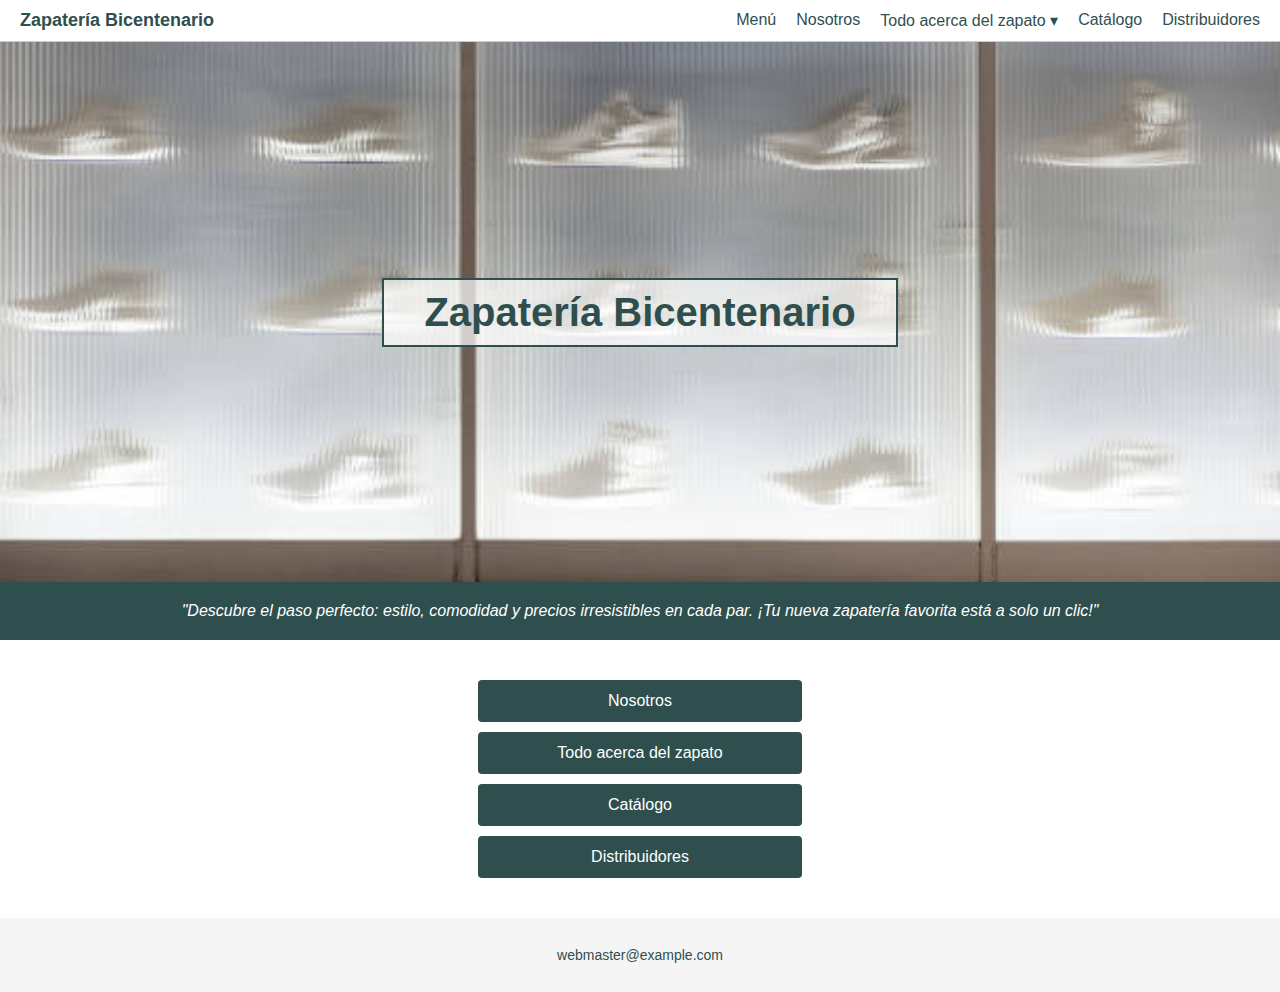
<file: index.html>
<!DOCTYPE html>
<html lang="es">
<head>
  <meta charset="UTF-8">
  <meta name="viewport" content="width=device-width, initial-scale=1.0">
  <title>Zapatería Bicentenario</title>
  <link rel="stylesheet" href="css/styles.css">
</head>
<body>
  <!-- NAVBAR -->
  <nav class="navbar">
    <div class="navbar-left">Zapatería Bicentenario</div>
    <ul class="navbar-right">
      <li><a href="index.html">Menú</a></li>
      <li><a href="menu.html">Nosotros</a></li>
      <li class="dropdown">
        <a href="about.html">Todo acerca del zapato ▾</a>
        <ul class="dropdown-content">
          <li><a href="pageopc1.html">Mundo del Zapato</a></li>
          <li><a href="pageopc2.html">Medidas y el pie</a></li>
          <li><a href="pageopc3.html">El buen Zapato</a></li>
          <li><a href="pageopc4.html">Hormas</a></li>
          <li><a href="pageopc5.html">Numeración del Zapato</a></li>
          <li><a href="pageopc6.html">Cuidado del Zapato</a></li>
          <li><a href="pageopc7.html">¿Cómo se hace un Zapato?</a></li>
        </ul>
      </li>
      <li><a href="contact.html">Catálogo</a></li>
      <li><a href="post.html">Distribuidores</a></li>
    </ul>
  </nav>

  <!-- BANNER -->
  <header class="banner">
    <h1>Zapatería Bicentenario</h1>
  </header>

  <!-- SLOGAN -->
  <section class="slogan">
    "Descubre el paso perfecto: estilo, comodidad y precios irresistibles en cada par. 
    ¡Tu nueva zapatería favorita está a solo un clic!"
  </section>

  <!-- BOTONES -->
  <section class="buttons">
    <a href="menu.html">Nosotros</a>
    <a href="about.html">Todo acerca del zapato</a>
    <a href="contact.html">Catálogo</a>
    <a href="post.html">Distribuidores</a>
  </section>

  <!-- FOOTER -->
  <footer>
    <p><a href="#">webmaster@example.com</a></p>
  </footer>

  <script src="js/scripts.js"></script>
</body>
</html>
</file>
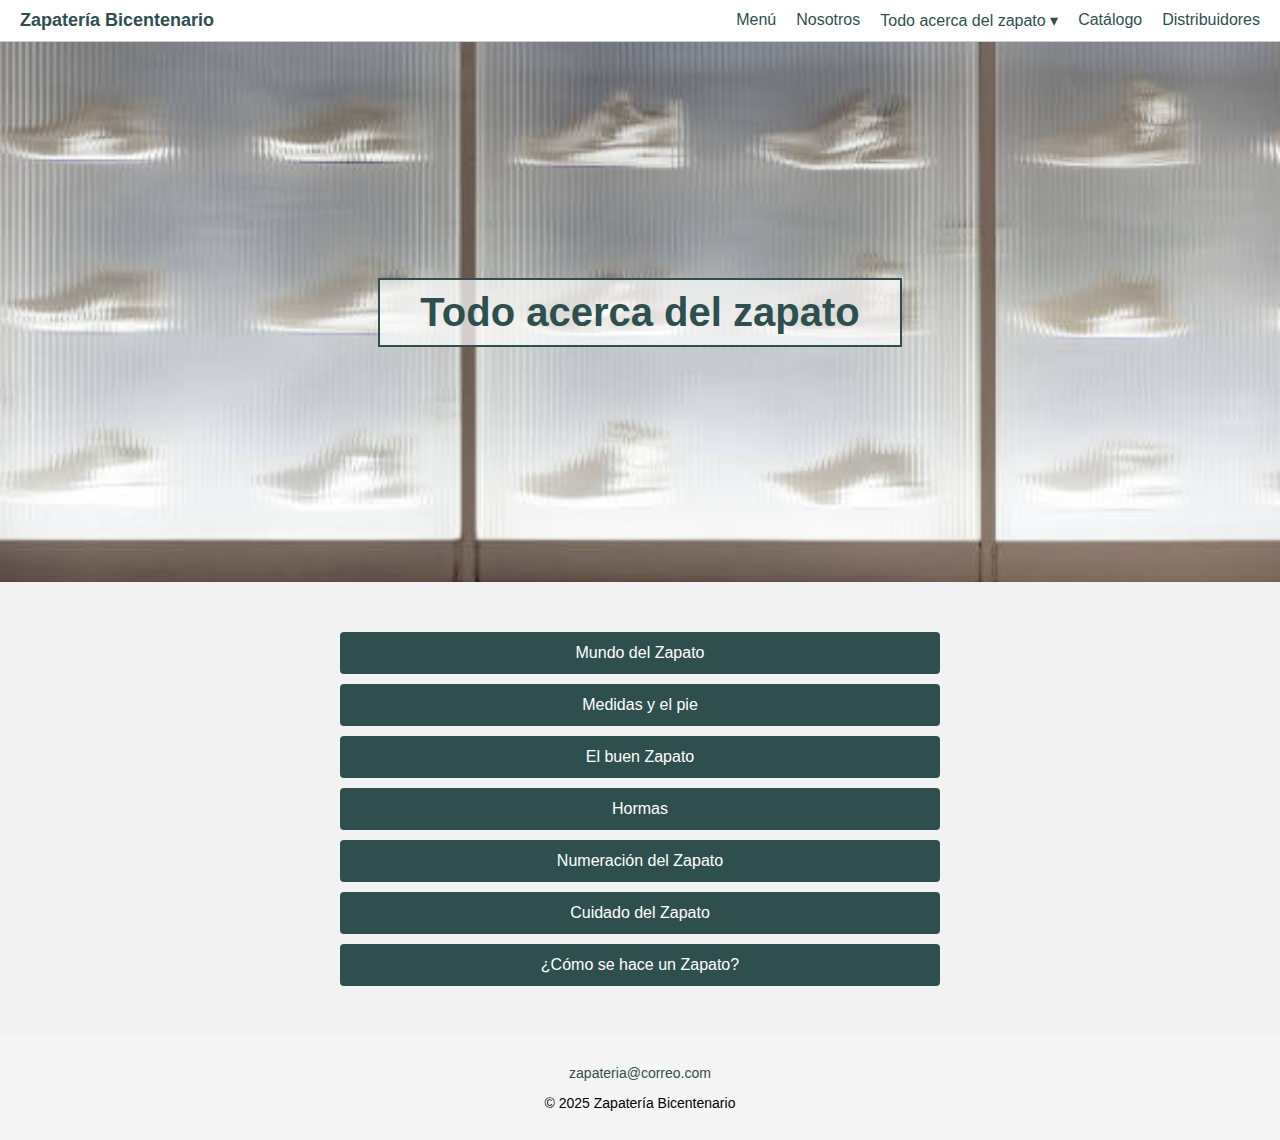
<file: about.html>
<!DOCTYPE html>
<html lang="es">
<head>
  <meta charset="UTF-8">
  <meta name="viewport" content="width=device-width, initial-scale=1.0">
  <title>Todo acerca del zapato - Zapatería Bicentenario</title>
  <link rel="stylesheet" href="css/styles.css">
</head>
<body>
  <!-- NAVBAR -->
  <nav class="navbar">
    <div class="navbar-left">Zapatería Bicentenario</div>
    <ul class="navbar-right">
      <li><a href="index.html">Menú</a></li>
      <li><a href="menu.html">Nosotros</a></li>
      <li class="dropdown">
        <a href="about.html">Todo acerca del zapato ▾</a>
        <ul class="dropdown-content">
          <li><a href="pageopc1.html">Mundo del Zapato</a></li>
          <li><a href="pageopc2.html">Medidas y el pie</a></li>
          <li><a href="pageopc3.html">El buen Zapato</a></li>
          <li><a href="pageopc4.html">Hormas</a></li>
          <li><a href="pageopc5.html">Numeración del Zapato</a></li>
          <li><a href="pageopc6.html">Cuidado del Zapato</a></li>
          <li><a href="pageopc7.html">¿Cómo se hace un Zapato?</a></li>
        </ul>
      </li>
      <li><a href="contact.html">Catálogo</a></li>
      <li><a href="post.html">Distribuidores</a></li>
    </ul>
  </nav>

  <!-- BANNER -->
  <section class="banner">
    <h1>Todo acerca del zapato</h1>
  </section>

  <!-- SECCIÓN DE BOTONES -->
  <section class="zapato-section">
    <div class="zapato-buttons">
      <a href="pageopc1.html">Mundo del Zapato</a>
      <a href="pageopc2.html">Medidas y el pie</a>
      <a href="pageopc3.html">El buen Zapato</a>
      <a href="pageopc4.html">Hormas</a>
      <a href="pageopc5.html">Numeración del Zapato</a>
      <a href="pageopc6.html">Cuidado del Zapato</a>
      <a href="pageopc7.html">¿Cómo se hace un Zapato?</a>
    </div>
  </section>

  <!-- FOOTER -->
  <footer>
    <p><a href="mailto:zapateria@correo.com">zapateria@correo.com</a></p>
    <p>&copy; 2025 Zapatería Bicentenario</p>
  </footer>
</body>
</html>
</file>
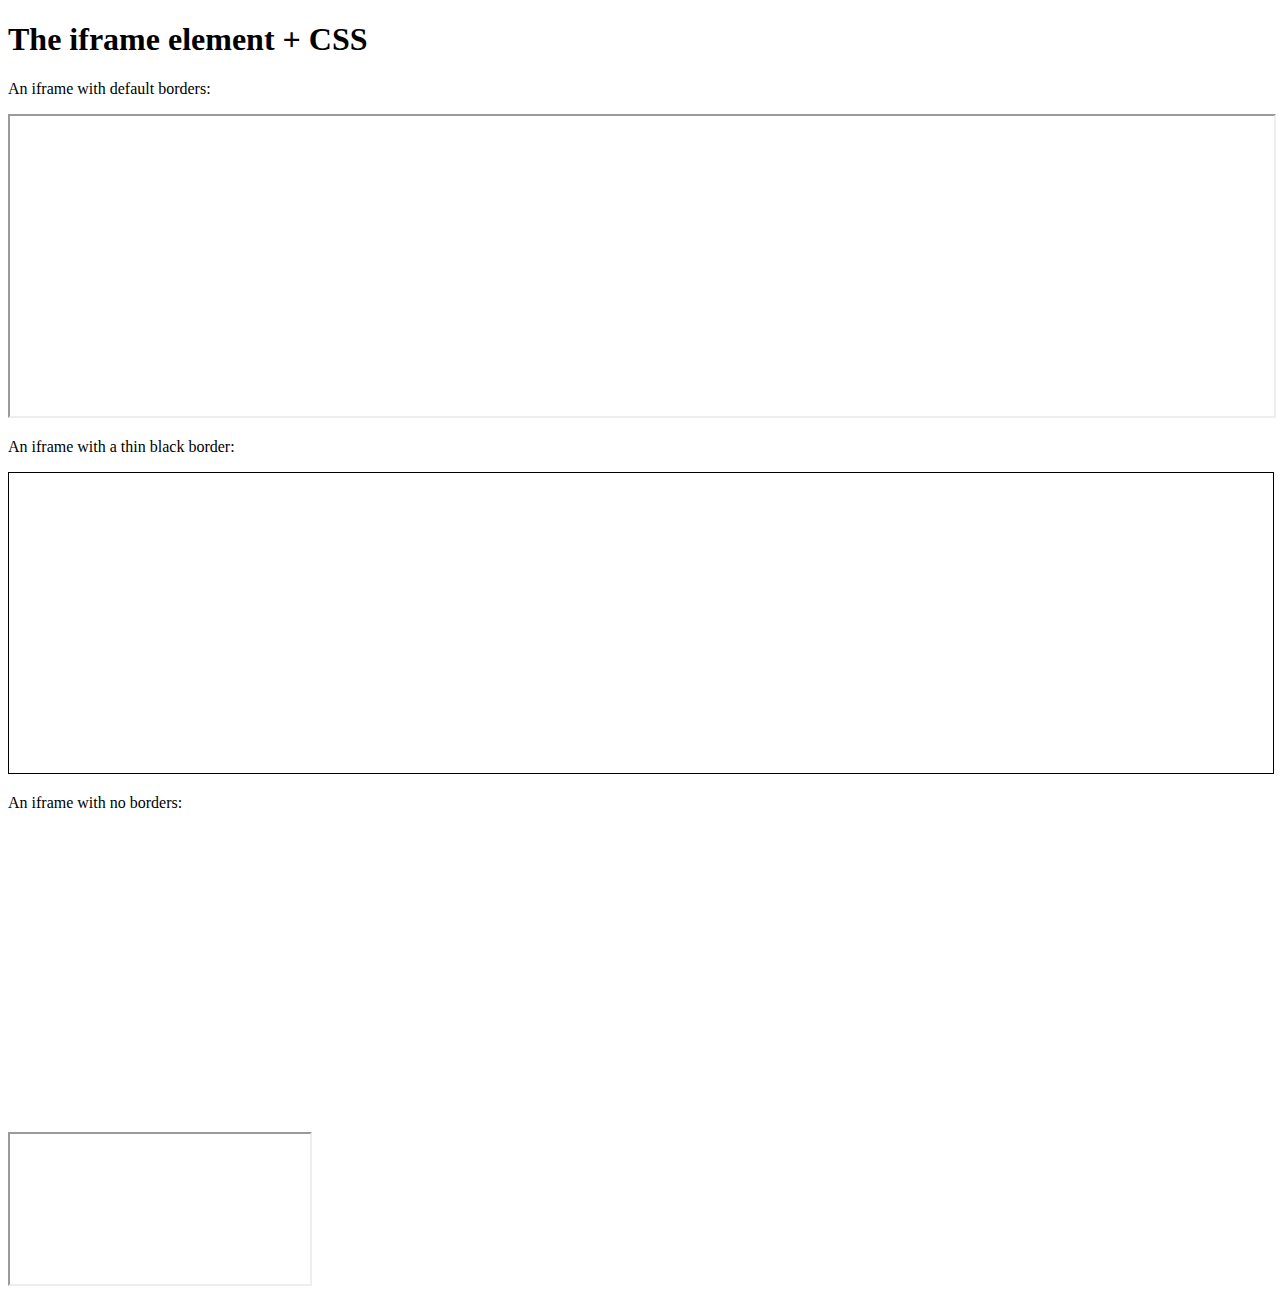
<file: ejercicio1.html>
<!DOCTYPE html>
<html>
<body>

<h1>The iframe element + CSS</h1>

<p>An iframe with default borders:</p>
<iframe src="https://upslp.blackboard.com/https://upslp.blackboard.com/" width="100%" height="300">
</iframe>

<p>An iframe with a thin black border:</p>
<iframe src="https://outlook.live.com/owa/" width="100%" height="300" style="border:1px solid black;">
</iframe>

<p>An iframe with no borders:</p>
<iframe src="https://www.canva.com/" width="100%" height="300" style="border:none;">
</iframe>

<iframe src="https://goo.gl/maps/eGNb24GyeBrXhHDv7"></iframe>
</body>
</html>
</file>
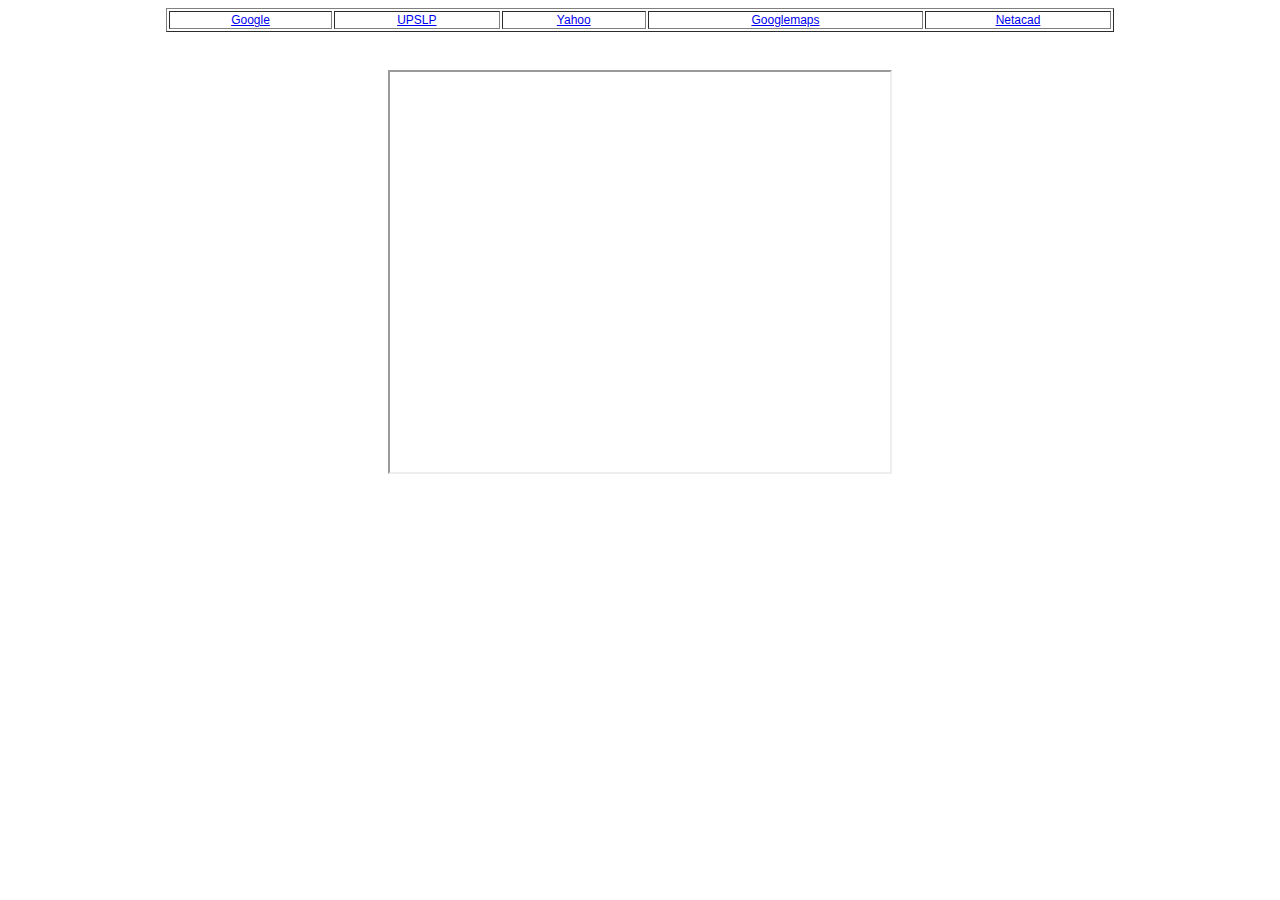
<file: ejercicio2.html>
<!DOCTYPE
HTML>
<html lang="es">
<head>
<title>Iframe</title>
<meta charset="iso-8859-2" />
</head>
<body style="font-family:Arial; font-size:12px;">
<table style="width:75%; text-align:center; margin:auto" border="1">
<tr>
<td><a href="https://www.google.com/?hl=es" target="visor">Google</a></td>
<td><a href="https://www.upslp.edu.mx/upslp/" target="visor">UPSLP</a></td>
<td><a href="https://espanol.yahoo.com/?p=us" target="visor">Yahoo</a></td>
<td><a href="https://www.google.com.mx/maps/@22.1162471,-100.9920162,15z" target="visor">Googlemaps</a></td>
<td><a href="https://www.netacad.com/es" target="visor">Netacad</a></td>
</tr>
</table>
<p>&nbsp;</p>
<iframe name="visor" width="500" height="400" style="margin:auto; display:block;"></iframe>
</body>
</html>
</file>
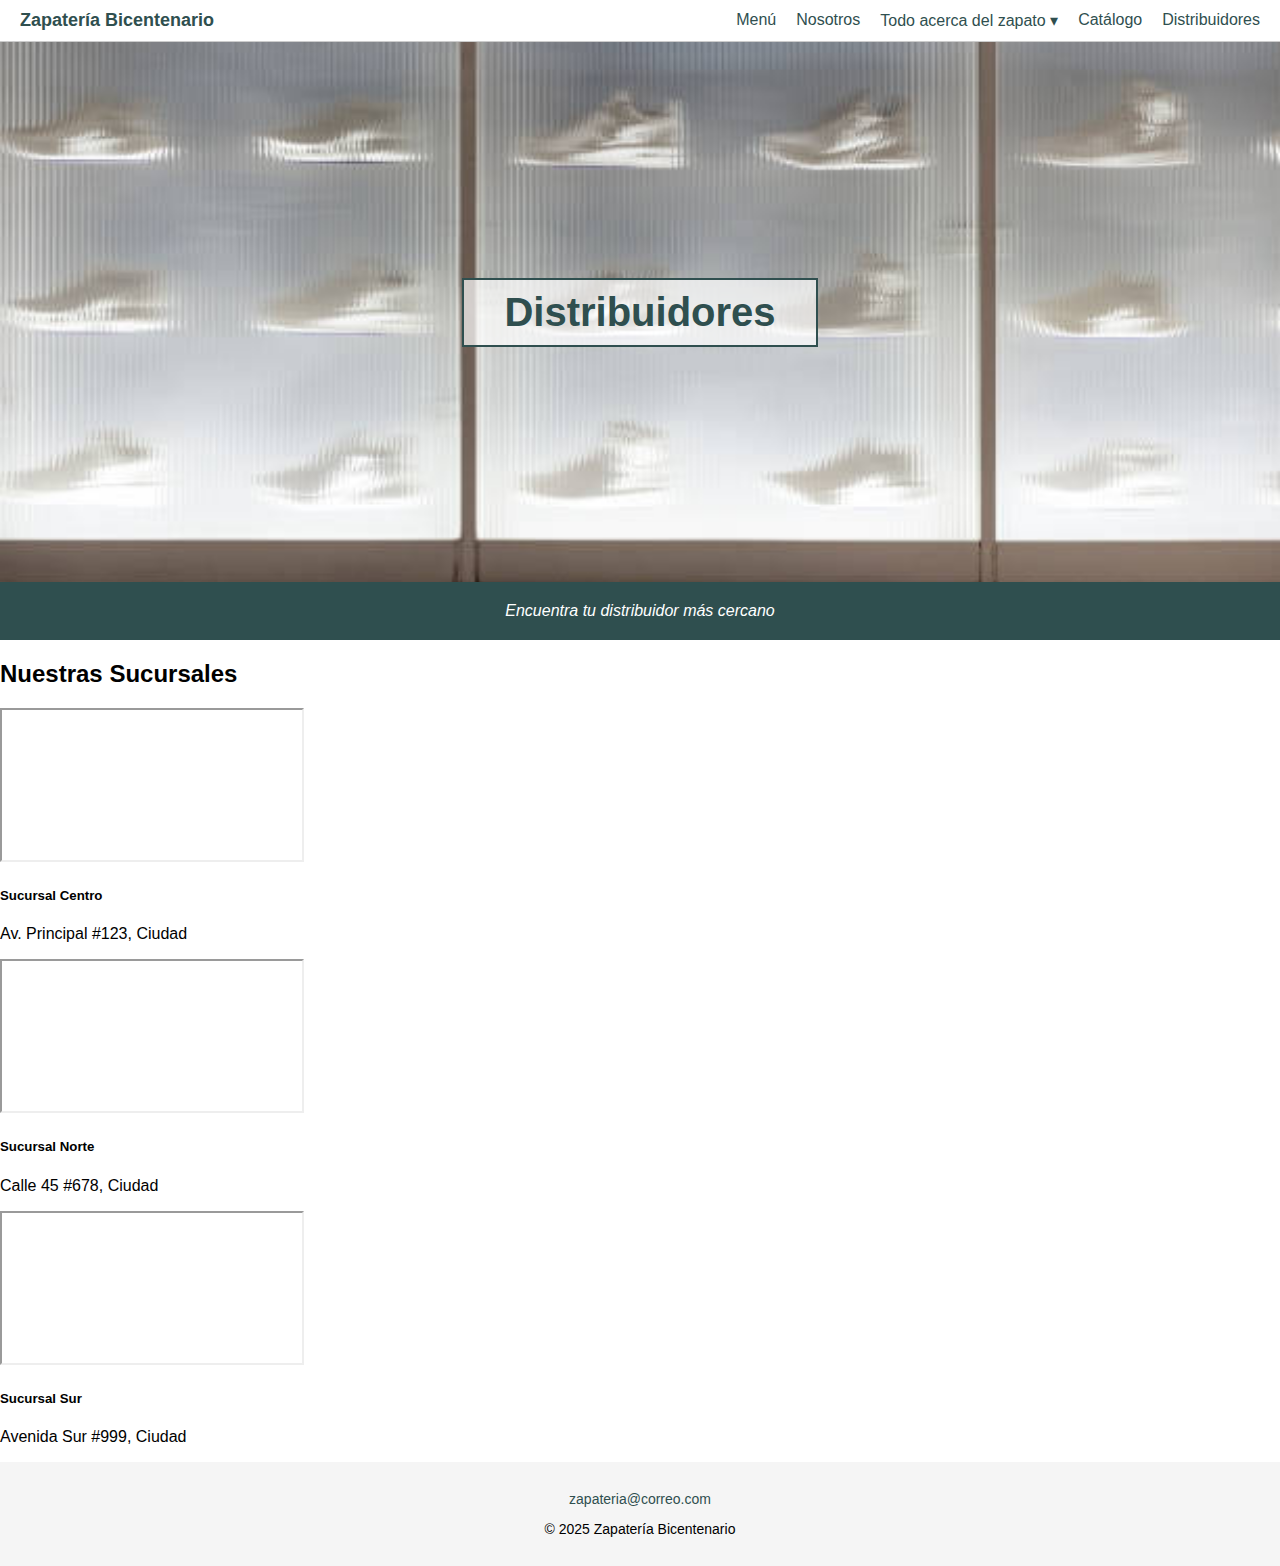
<file: post.html>
<!DOCTYPE html>
<html lang="es">
<head>
  <meta charset="UTF-8">
  <meta name="viewport" content="width=device-width, initial-scale=1.0">
  <title>Distribuidores - Zapatería Bicentenario</title>
  <link rel="stylesheet" href="css/styles.css">
</head>
<body>
  <!-- NAVBAR -->
  <nav class="navbar">
    <div class="navbar-left">Zapatería Bicentenario</div>
    <ul class="navbar-right">
      <li><a href="index.html">Menú</a></li>
      <li><a href="menu.html">Nosotros</a></li>
      <li class="dropdown">
        <a href="about.html">Todo acerca del zapato ▾</a>
        <ul class="dropdown-content">
          <li><a href="pageopc1.html">Mundo del Zapato</a></li>
          <li><a href="pageopc2.html">Medidas y el pie</a></li>
          <li><a href="pageopc3.html">El buen Zapato</a></li>
          <li><a href="pageopc4.html">Hormas</a></li>
          <li><a href="pageopc5.html">Numeración del Zapato</a></li>
          <li><a href="pageopc6.html">Cuidado del Zapato</a></li>
          <li><a href="pageopc7.html">¿Cómo se hace un Zapato?</a></li>
        </ul>
      </li>
      <li><a href="contact.html">Catálogo</a></li>
      <li><a href="post.html">Distribuidores</a></li>
    </ul>
  </nav>

  <!-- BANNER -->
  <div class="banner">
    <h1>Distribuidores</h1>
  </div>

  <!-- SLOGAN -->
  <div class="slogan">
    Encuentra tu distribuidor más cercano
  </div>

  <!-- BLOQUES DE DISTRIBUIDORES -->
  <section>
    <h2 class="section-title">Nuestras Sucursales</h2>
    <div class="cards">
      <div class="card">
        <iframe src="https://www.google.com/maps/embed?pb=!1m18!..." loading="lazy"></iframe>
        <div class="card-body">
          <h5>Sucursal Centro</h5>
          <p>Av. Principal #123, Ciudad</p>
        </div>
      </div>
      <div class="card">
        <iframe src="https://www.google.com/maps/embed?pb=!1m18!..." loading="lazy"></iframe>
        <div class="card-body">
          <h5>Sucursal Norte</h5>
          <p>Calle 45 #678, Ciudad</p>
        </div>
      </div>
      <div class="card">
        <iframe src="https://www.google.com/maps/embed?pb=!1m18!..." loading="lazy"></iframe>
        <div class="card-body">
          <h5>Sucursal Sur</h5>
          <p>Avenida Sur #999, Ciudad</p>
        </div>
      </div>
    </div>
  </section>

  <!-- FOOTER -->
  <footer>
    <p><a href="mailto:zapateria@correo.com">zapateria@correo.com</a></p>
    <p>&copy; 2025 Zapatería Bicentenario</p>
  </footer>
</body>
</html>
</file>
<file: css/styles.css>
/* General */
body {
  margin: 0;
  font-family: Arial, sans-serif;
}

/* NAVBAR */
.navbar {
  display: flex;
  justify-content: space-between;
  align-items: center;
  background: white;
  padding: 10px 20px;
  border-bottom: 1px solid #ccc;
  position: sticky;
  top: 0;
}
.navbar-left {
  font-weight: bold;
  font-size: 18px;
  color: #2f4f4f;
}
.navbar-right {
  list-style: none;
  margin: 0;
  padding: 0;
  display: flex;
}
.navbar-right li {
  margin-left: 20px;
  position: relative;
}
.navbar-right a {
  text-decoration: none;
  color: #2f4f4f;
  font-weight: 500;
}

/* Dropdown */
.dropdown-content {
  display: none;
  position: absolute;
  top: 100%;
  left: 0;
  background: #222;
  min-width: 180px;
  list-style: none;
  padding: 0;
  margin: 0;
}
.dropdown-content li a {
  display: block;
  padding: 10px;
  color: white;
}
.dropdown-content li a:hover {
  background: #444;
}
.dropdown:hover .dropdown-content {
  display: block;
}

/* BANNER */
.banner {
  height: 60vh;
  background: url('../assets/img/fondo.jpg') no-repeat center center;
  background-size: cover;
  display: flex;
  align-items: center;
  justify-content: center;
}
.banner h1 {
  font-size: 40px;
  color: #2f4f4f;
  border: 2px solid #2f4f4f;
  padding: 10px 40px;
  background: rgba(255,255,255,0.7);
}

/* SLOGAN */
.slogan {
  background: #2f4f4f;
  color: white;
  padding: 20px;
  text-align: center;
  font-style: italic;
}

/* BOTONES */
.buttons {
  text-align: center;
  padding: 30px 0;
}
.buttons a {
  display: block;
  max-width: 300px;
  margin: 10px auto;
  padding: 12px;
  background: #2f4f4f;
  color: white;
  text-decoration: none;
  font-size: 16px;
  border-radius: 4px;
  transition: 0.3s;
}
.buttons a:hover {
  background: #1d3333;
}

/* FOOTER */
footer {
  text-align: center;
  padding: 15px;
  font-size: 14px;
  background: #f5f5f5;
}
footer a {
  color: #2f4f4f;
  text-decoration: none;
}

/* Botones de la sección */
    .zapato-section {
      background: #f2f2f2;
      padding: 40px 20px;
      text-align: center;
    }
    .zapato-buttons {
      max-width: 600px;
      margin: 0 auto;
    }
    .zapato-buttons a {
      display: block;
      background: #2f4f4f;
      color: white;
      text-decoration: none;
      padding: 12px;
      margin: 10px 0;
      border-radius: 4px;
      font-size: 16px;
      transition: background 0.3s;
    }
    .zapato-buttons a:hover {
      background: #1d3333;
    }
</file>
